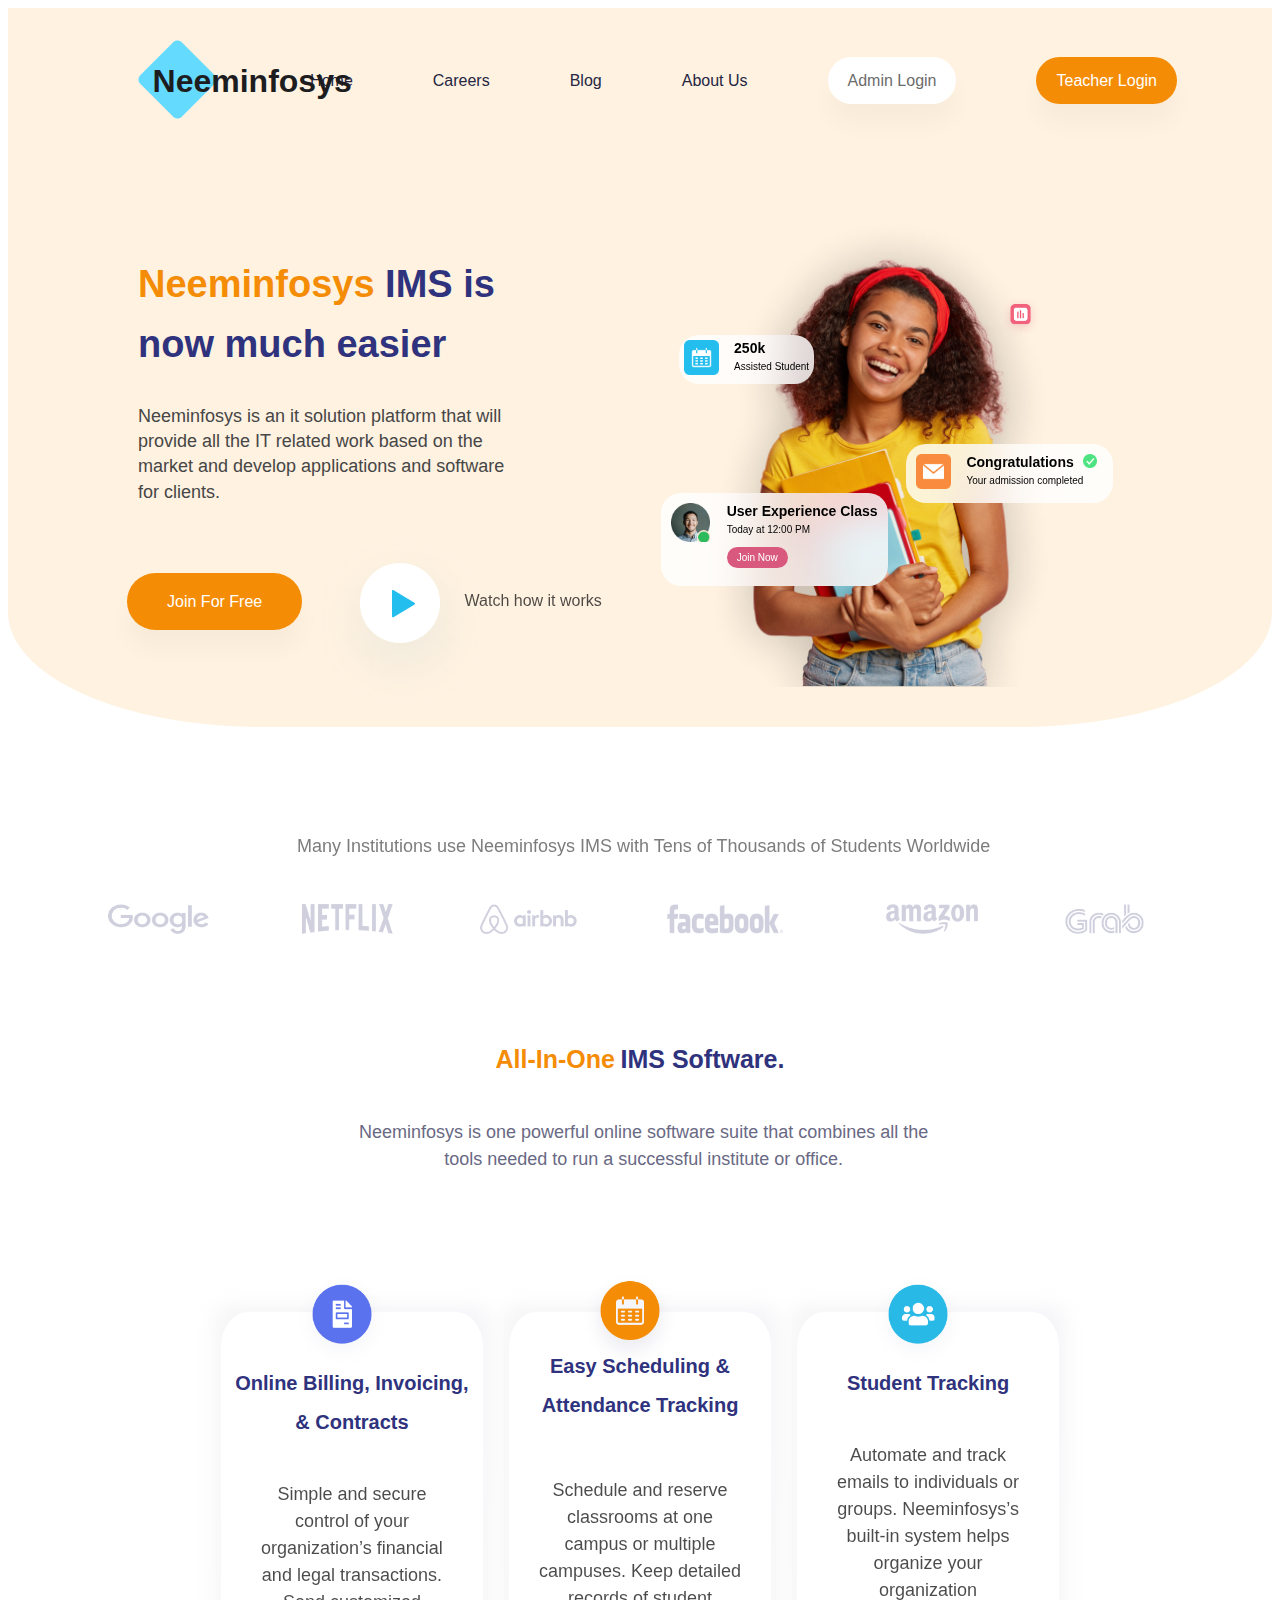
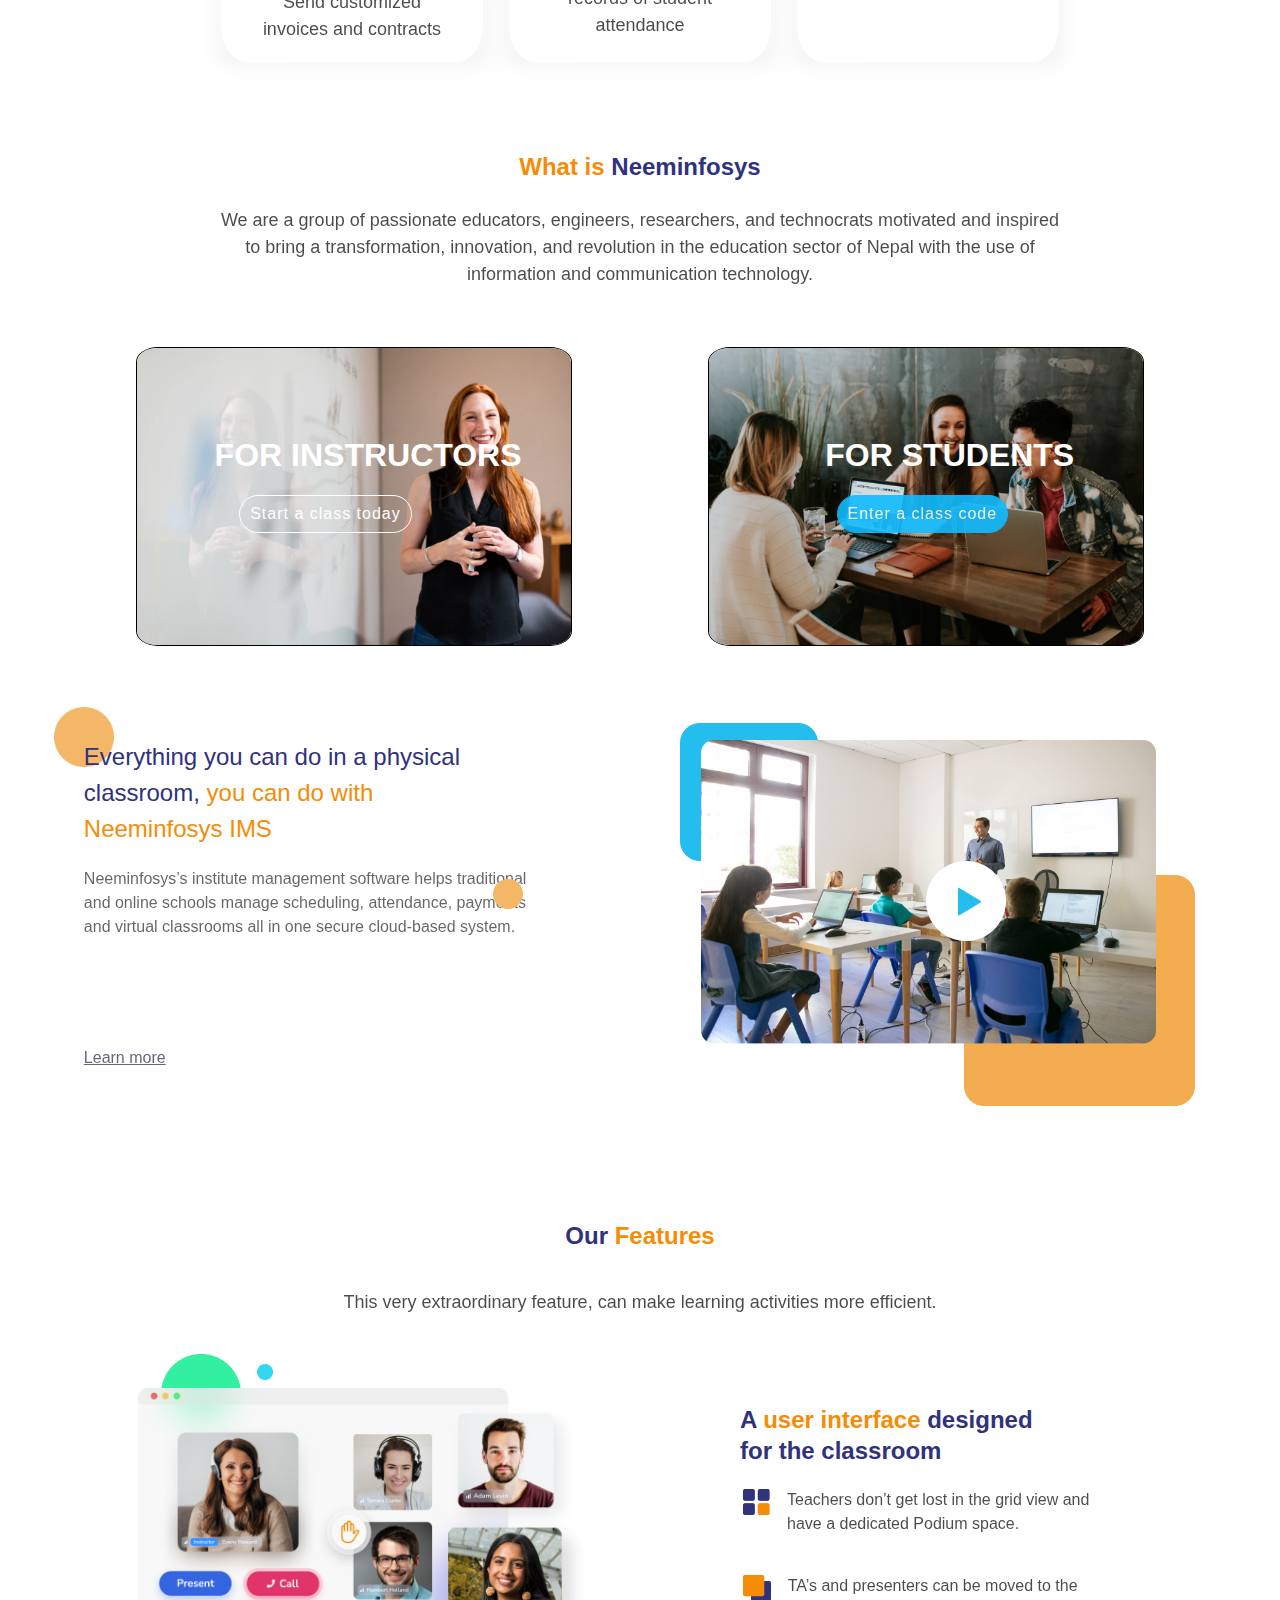
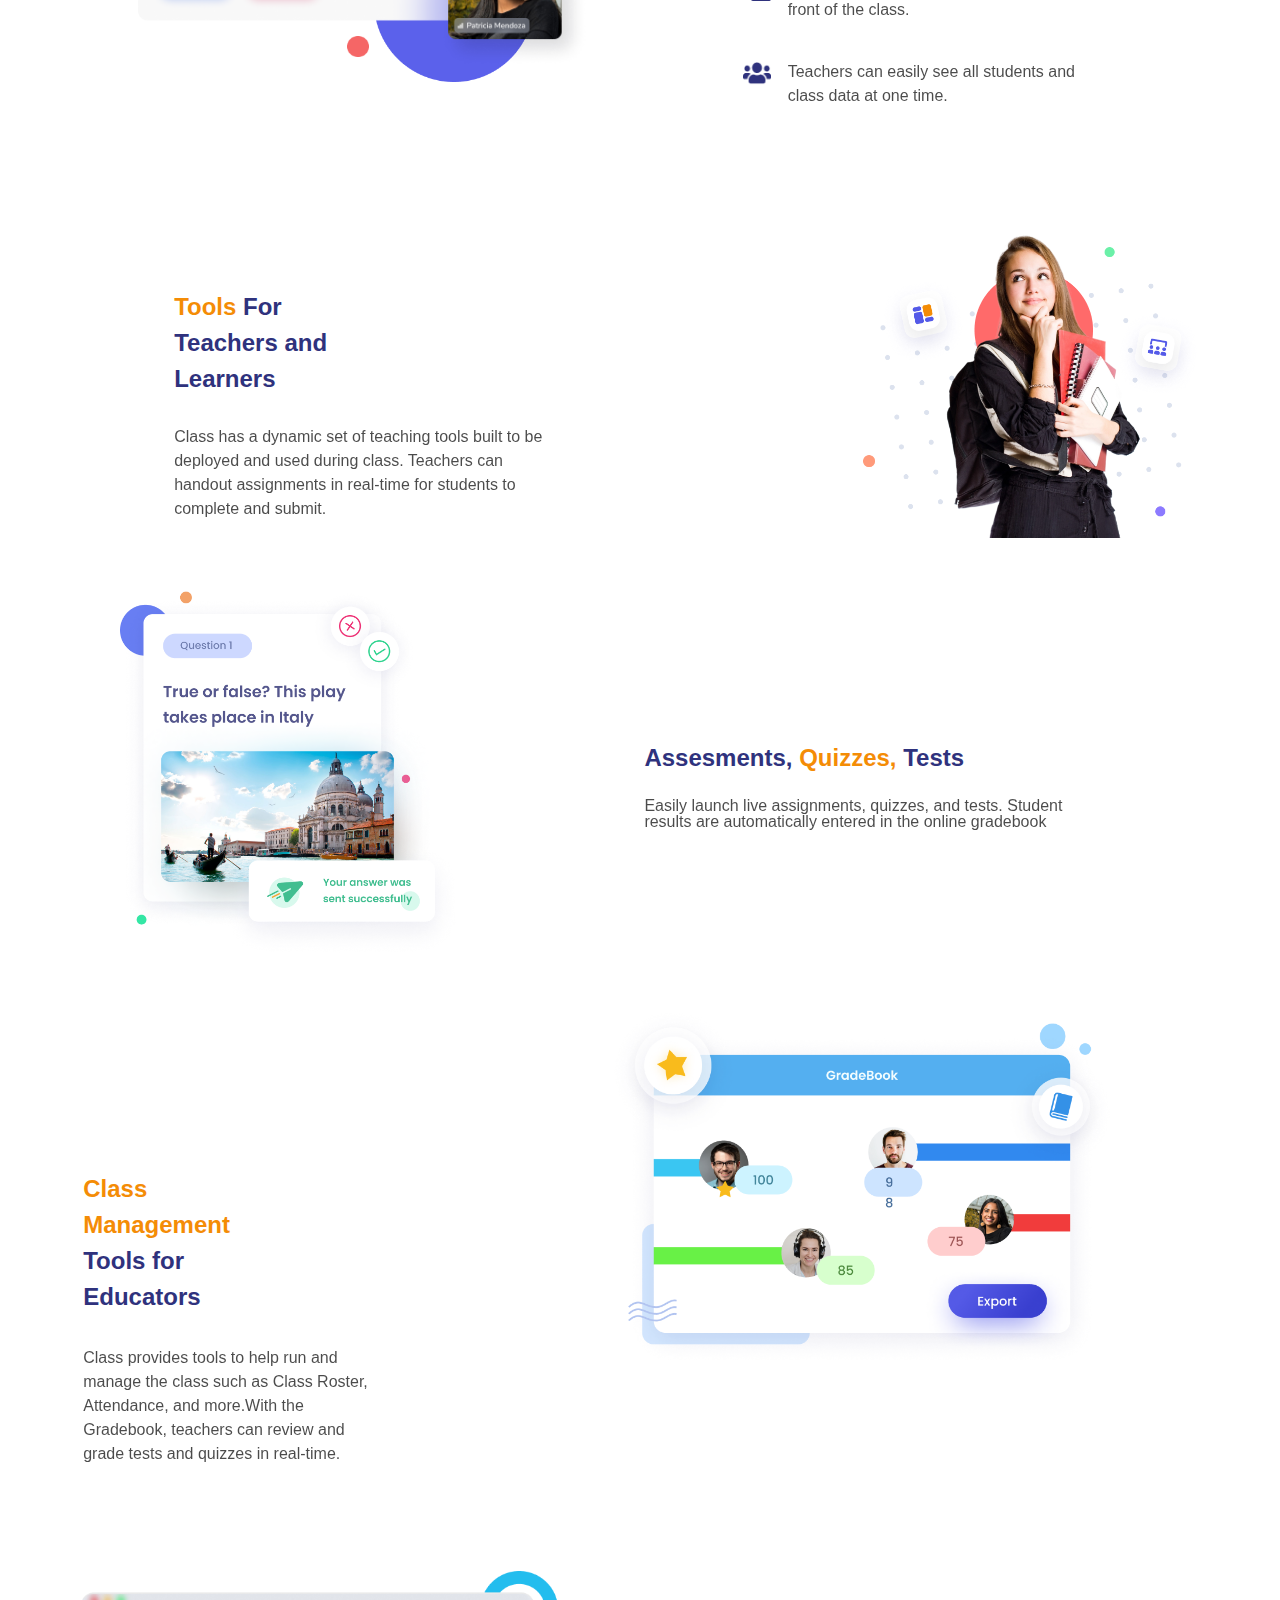
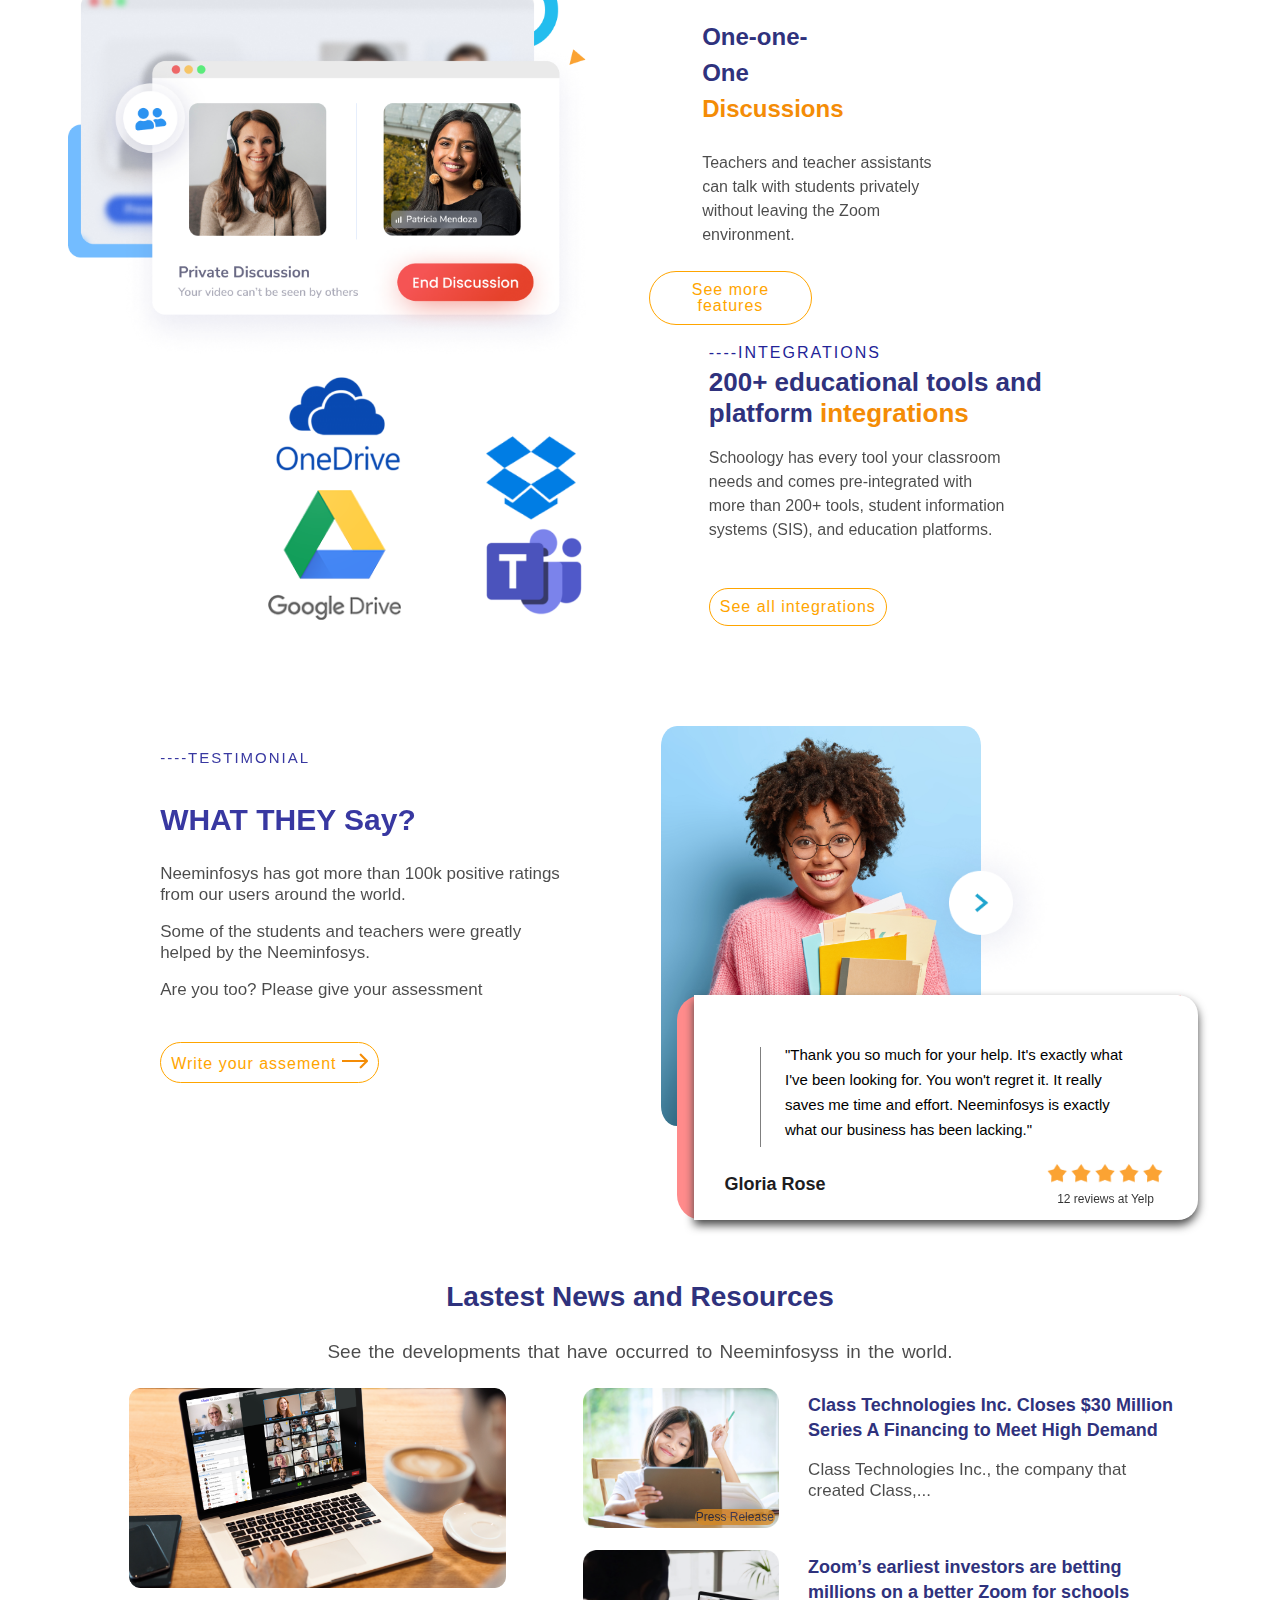
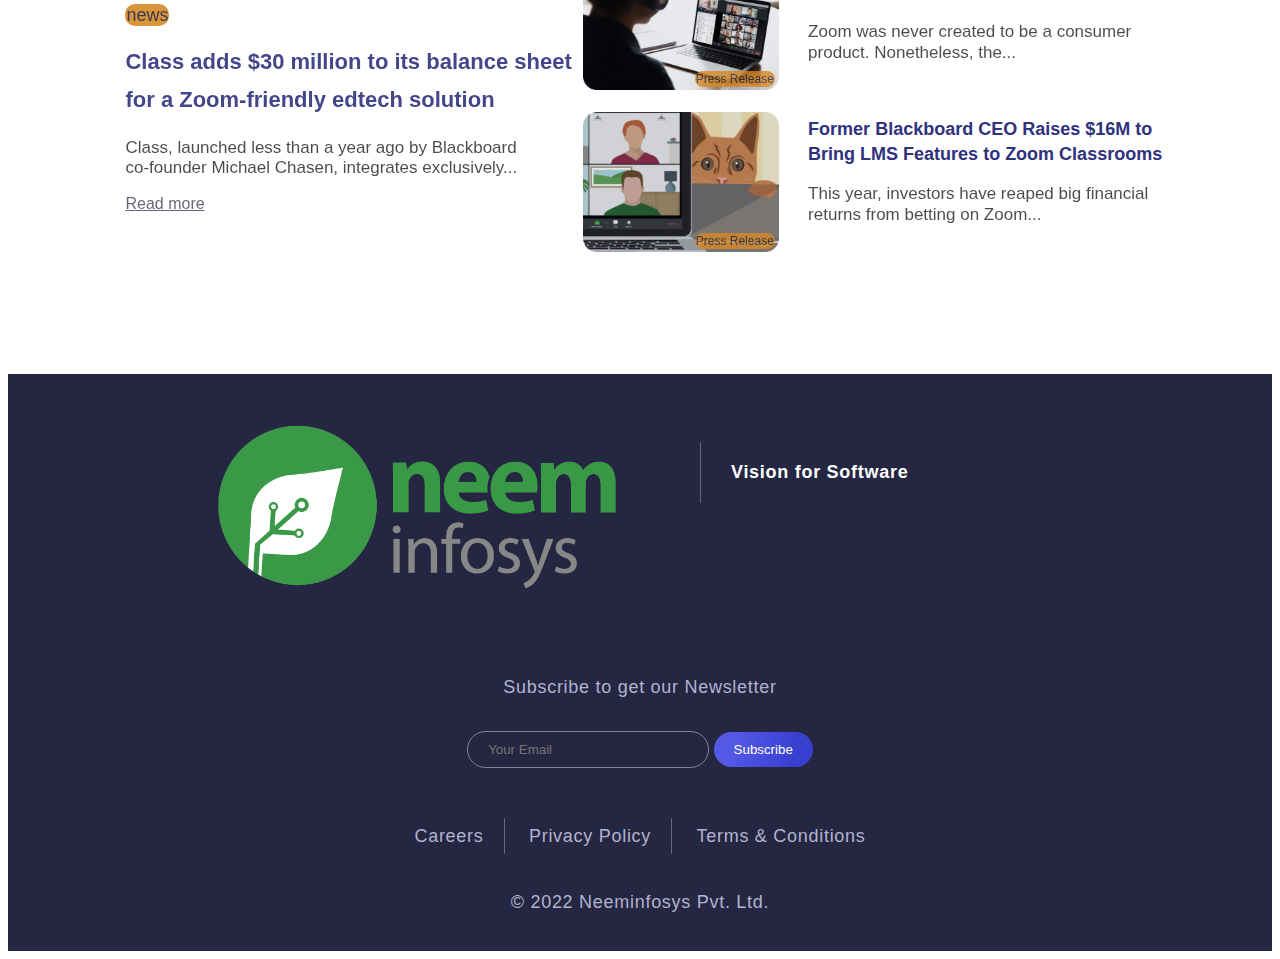
<file: index.html>
<!DOCTYPE html>
<html lang="en">
<head>
    <meta charset="UTF-8">
    <meta name="viewport" content="width=device-width, initial-scale=1, shrink-to-fit=no">
    <title>Neem Infosys - A Leading IT Company in Mahendranagar Nepal</title>
    <link rel="stylesheet" href="style.css">
    <link rel="stylesheet" href="responsive.css">
    <link rel="icon" href="https://i.postimg.cc/zD6Fr1Wt/neem-icon.png" type="image/png" sizes="10x5" />
    <link rel="stylesheet" href="https://cdnjs.cloudflare.com/ajax/libs/font-awesome/6.4.2/css/all.min.css">

</head>
<!-- oncontextmenu="return false;"" -->
<body >
  
<header class="header">
    <div class="container">
        <div class="navigation-bar">
          <div class="hamburger-nav">
        <div class="logo">
            <img class="img1" src="assets/Polygon1.png" alt="logo_for_neeminfosys">
            <h2 class="title_logo">Neeminfosys</h2>
        </div>
        <div class="hamburger-div" id="hamburgerDiv">
          <div class="hamburger"></div>
          <div class="hamburger"></div>
          <div class="hamburger"></div>
        </div>
        <div class="nav-close close-menu display-close" id="closeMenu">
          <div class=" close-line close-1"></div>
          <div class="close-line close-2"></div>
        </div>
        </div>
        <nav class="nav-bar nav" id="navBar">
            <ul class="nav_list responsive-nav__list">
                <li class="nav_item">
                    <a  class="nav_link"  href="#Home">Home</a>
                </li>
                <li class="nav_item">
                    <a  class="nav_link"  href="#Careers">Careers</a>
                </li>
                <li class="nav_item">
                    <a   class="nav_link" href="#Blog">Blog</a>
                </li class="nav_item">
                <li  class="nav_item">
                    <a  class="nav_link"  href="#About">About Us</a>
                </li>
                <li class="nav_item">
                    <a   class="nav_link btn" href="https://ims.neeminfosys.com/ims-panel/admin/dashboard">Admin Login</a>
                  </li>
                  <li class="nav_item">
                    <a   class="nav_link btn btn-orange"  href="https://ims.neeminfosys.com/ims-panel/teacher/dashboard">Teacher Login</a>
                  </li>

            </ul>
        </nav>
    </div>
    </div>
</header>


<!-- Hero section -->
<div class="background" id="Home">
    <div class="container">
        <section id="section1 " class="hero">
            <div class="hero_info">
                <h1 class="title_hero">
                  <span class="orange">Neeminfosys</span> <span class="blue">IMS is </span>
                  <span class="blue">now  much easier</span>
                </h1>
                <p class="paragraph_hero">
                    Neeminfosys is an it solution platform that will
                    provide all the IT related work based on the market 
                     and develop applications and software for clients.
                  </p>
                  <div class="buttons-div">
                    <div class="join">
                      <a class="btn btn-orange join-btn" href="#">Join For Free</a>
                    </div>
                    <div class="card1">
                      <img class="play-img" src="assets/play.png" alt="play icon" />
                    </div>
                    <div class="video_des">
                      <p>Watch how it works</p>
                    </div>
                  </div>
                </div>
                <div class="main-div">
                  <div class="img-div">
                    <img class="girl" src="assets/girl-lovely.png" alt="girl-image" />
                     <div class="card-divs">
                      <div class="card1_div">
                        <img class="card-img" src="assets/calendar.png" alt="calendar" />
                      </div>
                      <div class="card-information">
                        <p class="card-info">250k</p>
                        <small class="card-small-info">Assisted Student</small>
                      </div>
                     </div>

                     <div class="card-small-2">
                      <div class="img-card-small-2">
                        <img class="card-img" src="assets/onilne.png" alt="online" />
                      </div>
                      <div class="card-information">
                        <p class="card-info">User Experience Class</p>
                        <small class="card-small-info">Today at 12:00 PM</small>
                        <div class="card-btn-div">
                          <a class="card-btn" href="#">Join Now</a>
                        </div>
                      </div>
                    </div>

                    <div class="card-small-3">
                      <div class="img-card-small-3">
                        <img class="card-img" src="assets/message.png" alt="message" />
                      </div>
                      <div class="card-information">
                        <p class="card-info">Congratulations</p>
                        <small class="card-small-info">Your admission completed</small>
                      </div>
                      <div class="img-tick-div">
                        <img class="img-tick" src="assets/tick.png" alt="tick" />
                      </div>
                    </div>
                    <div class="stats-img-div">
                      <img class="img-stats" src="assets/stats.png" alt="stats" />
                    </div>
                  </div>
                </div>
              </section>
            </div>
        
                  </div>
                </div>
        </section>
    </div>
</div>


<!-- company logo section  -->
<div class="container">
  <section class="companies">
  <h2 class="companies_heading">Many Institutions use Neeminfosys IMS with Tens of Thousands of Students Worldwide</h2>
  <div class="companies-logo">
  <div class="com"> <img class="img-company-logo" src="assets/google.png" alt="google" /></div>
  <div class="com"><img class="img-company-logo" src="assets/netflix.png" alt="netflix" /></div>
  <div class="com"><img class="img-company-logo" src="assets/airbnb.png" alt="airbnb" /></div>
  <div class="com"><img class="img-company-logo" src="assets/facebook.png" alt="facebook" /></div>
  <div class="com"><img class="img-company-logo" src="assets/amazon.png" alt="amazon" /></div>
  <div class="com"><img class="img-company-logo" src="assets/grab.png" alt="grab" /></div>
  </div>
  
  </section>
</div>

<!-- features section -->



<div class="container " id="Careers">
  <section class="features_section">
    <h1 class="feature_title ">
      <span class="orange  all-in-one-title ">All-In-One</span>
      <span class="blue all-in-one-title"> IMS Software.</span>
    </h1>
    <p class="feature_info">Neeminfosys is one powerful online software suite that combines all the<br>
      tools needed to run a successful institute or office.</p>
      <div class="features_cards">
        <div class="feature_card">
          <div class="feature_icon">
            <img class="features__img" src="assets/online-billing.png" alt="document" />
          </div>
          <h2 class=" blue feature_title">Online Billing, Invoicing, & Contracts</h2><br>
          <p class="feature_dis">Simple and secure control of your organization’s financial and legal transactions. Send customized invoices and contracts</p>
      </div>
      
      
      <div class="feature_card">
        <div class="feature_icon">
          <img class="features__img" src="assets/schedule.png" alt="document" />
        </div>
        <div class="fit-div">
          <h2 class=" blue feature_title">Easy Scheduling & Attendance Tracking</h2><br>
          <p class="feature_dis">Schedule and reserve classrooms at one campus or multiple campuses. Keep detailed records of student attendance</p>
        </div>
       
      </div>
      <div class="feature_card">
        <div class="feature_icon">
          <img class="features__img" src="assets/customer.png" alt="document" />
        </div>
        <h2 class=" blue feature_title">Student Tracking</h2><br>
        <p class="feature_dis">Automate and track emails to individuals or groups. Neeminfosys’s built-in system helps organize your organization</p>

      </div>

    </div>
  </section>
</div>



<!-- about neeminfosys -->


<div class="container" id="Blog">
  <section id="aboutUs" class="about">
   <h1 class="about_us_title">
    <span class="orange">What is</span>
      <span class="blue"> Neeminfosys </span>
   </h1>
   <p class="about_info">We are a group of passionate educators, engineers, researchers, and technocrats motivated and inspired <br> to bring a transformation, innovation, and revolution in the education sector of Nepal with the use of <br> information and communication technology.</p>
     <div class="image_container">

      <div class="about_images">
        <img src="assets/about1.png" alt="about_image1" class="images about1">
        <div class="text_in_image">
          <h1 class="first_text">FOR INSTRUCTORS</h1>
          <a  class="start_today" href="#">Start a class today</a>
        </div>
      </div>
     
     
      <div class="about_images">
        <img src="assets/about2.png" alt="about_image1" class="images about2">
        <div class="text_in_image">
          <h1 class="first_text second_text">FOR STUDENTS</h1>
          <a class="start_today sky_start_today" href="#">Enter a class code</a>
        
      </div>
     </div>
     </div>

     <div class="about_info1">
      <div class="about_info_part">
        <h2 class="about_info_title">
    
          <span class="blue">Everything you can do in a physical classroom,</span>
          <span class="orange"> you can do with Neeminfosys IMS</span>
          
        </h2>
        <div class="big-orange">
          <img src="assets/orange-circle.png" alt="ig-orange-circle" class="big-orange-circle">
           
        </div>
        <p class="about_info_para">Neeminfosys’s institute management software helps traditional and online schools manage scheduling, attendance, payments and virtual classrooms all in one secure cloud-based system.</p>
        <div class="small-orange">
          <img src="assets/small-orange.png" alt="small-orangle-circle" class="small-orangle-circle">
        </div>
        <a href="#" class="learn_more">Learn more</a>
      </div>

      <div class="about_info_part">
        
        
        <div class="blue_rectangle">
          <img src="assets/blue-rectangle.png" alt="" class="blue_rectangle_png">
         </div>
         <div class="play-image">
          <a href="#" class="play-link"><img src="assets/play.png" alt="" class="play_img_png"></a>
         </div>
         <div class="orange_Rectangle">
          <img src="assets/orange-rectangle.png" alt="" class="orange_rectangle_png">
         </div>
         <div class="main_image">
          
          <img src="assets/about3.png" alt="about image" class="main_img_png">

          

     
        </div>
        
        
        
      </div>
      
     </div>
    
  </section>

</div>


<!-- our features section -->




<div class="container" id="About">
  <section class="our_features">
    
    <h2 class="our_features_title">
    
      <span class="blue">Our</span>
      <span class="orange">  Features</span>
      
    </h2>
    <p class="paragraph_feature_title">This very extraordinary feature, can make learning activities more efficient.</p>
<div class="main-container">
  <div class="sub-container">
    <div class="sky_blue_circle">
      <img src="assets/small-blue-circle.png" alt="" class="sky_blue_circle_png">
    </div>
    <div class="green_circle">
      <img src="assets/green-small-cirlce.png" alt="" class="green_circle_png">
    </div>
    <img src="assets/Group 71.png" alt="" class="group_photo">
  
  <div class="blue_circle">
    <img src="assets/blue-circle.png" alt="" class="blue_circle_png">
  </div>
  <div class="pink_circle">
    <img src="assets/small-pink-circle.png" alt="" class="pink_circle_png">
  </div> 
</div>
  <div class="sub-container">
    <h2 class="title_ tit-user ">
    
      <span class="blue ">A</span> <span class="orange">  user interface </span> <span class="blue">designed for the</span>
      <span class="blue">classroom</span> 
     
    </h2>
     <div class="icons">
      <div class="icon_1">
        <img src="assets/feature-icon1.png" alt="" class="icon1_png">
        
      
      <p class="feature_text">Teachers don’t get lost in the grid view and have a dedicated Podium space.</p>
    </div>
      <div class="icon_1">
        <img src="assets/feature-icon2.png" alt="" class="icon1_png">
      
      <p class="feature_text">TA’s and presenters can be moved to the front of the class.</p>
      </div>
      <div class="icon_1">
        <img src="assets/feature-icon3.png" alt="" class="icon1_png">
      
      <p class="feature_text">Teachers can easily see all students and class data at one time.</p>
      </div>
     </div>
     
  </div>
</div>

<div class="features_divs">
<div class="feature_div12 ">
  <h1 class="feature_div_title feature-div-title1">
    <span class="orange">Tools </span>
      <span class="blue"> For Teachers and Learners</span>
   </h1>
   <p class="title_1">Class has a dynamic set of teaching tools built to be 
    deployed and used during class. Teachers can handout
     assignments in real-time for students to complete and submit.</p>
</div>
<div class="feature_div12">
   <div class="think-image"> 
     <img src="assets/girl-think.png" alt="" class="thinking-girl-png"> 
   </div> 
  
  
</div>

</div>

<div class="image-and-text">
  <div class="ture_or_false">
    <img src="assets/travel.png" alt="" class="true_or_false_png">
  </div>

  <div class="ture_or_false">
    <h1 class="feature_div_title Assesments_Quizzes_Testes_title">
      <span class="blue">Assesments, </span>
        <span class="orange">Quizzes,</span>
        <span class="blue">Tests</span>
     </h1>
     <p class="ass-qui-test">Easily launch live assignments, quizzes, and tests.  Student results are automatically entered in the online gradebook</p>
  </div>
  
</div>
<div class="management_tools">
  <div class="management">
    <h2 class="management_title">
      <span class="orange">Class Management </span>
        <span class="blue"> Tools for Educators</span>
     </h2>
     <p class="management_para mngt-para">Class provides tools to help run and manage the class such as Class Roster, Attendance, and more.With the Gradebook, teachers can review and grade tests and quizzes in real-time.</p>
  </div>
  <div class="management">
   <img src="assets/grade-book.png" alt="" class="gradebook_png">
  </div>
</div>

<div class="video_and_one_one">
  <div class="video_chat">
    <img src="assets/video-chat.png" alt="" class="video-chat-png">
  </div>
  <div class="video_chat">
    <h1 class="feature_div_title one-one-title">
      <span class="blue">One-one-One</span>
        <span class="orange"> Discussions</span>
     </h1>
     <p class="management_para one-one-discussion-para one-one-para">Teachers and teacher assistants can talk with students privately without leaving the Zoom environment.</p>
     
    </div>
    <div class="more_feature_button">
      <a href="#" class="see_more_feature_button seeMore">See more features</a>
    </div>
</div>



<div class="integration-and-educational">
  <div class="all-in-one">
    <div class="onedrive-drop-box">
      <div class="onedrive">
        <img src="assets/onedrive.png" alt="" class="onedrive_png">
      </div>
      <div class="drop-box">
        <img src="assets/drop-box.png" alt="" class="drop-box_png">
      </div>
      
    </div>
    <div class="googledrive-teams">
      <div class="googledrive">
        <img src="assets/google-drive.png" alt="" class="googledrive_png">
      </div>
      <div class="teams">
        <img src="assets/teams.png" alt="" class="teams_png">
      </div>
    </div>
    
  </div>
  <div class="all-in-one all--0ne">
    <h2 class="integrations_head">----INTEGRATIONS</h2>
    <h1 class="feature_div_title integration_title int-title">
      <span class="blue">200+ educational tools and<br> platform </span>
        <span class="orange"> integrations</span>
     </h1>
     <p class="management_para one-one-discussion-para integration-para">Schoology has every tool your classroom needs and comes pre-integrated with more than 200+ tools,  student information systems (SIS), and education platforms.</p>
     <div class="more_feature_button see-all-integrations-button">
      <a href="#" class="see_more_feature_button see-all-integrations">See all integrations</a>
    </div>
    </div>
  
</div>
  </section>
</div>

 <!-- Testimonial Section -->
<div class="container">
 <section classs="testimonials">
 <div class="testimonial-wrap">
  <div class="testimonial-info">
    <h2 class="testimonial-title">----TESTIMONIAL</h2>
    <h2 class="what-they-say">WHAT THEY Say?</h2>
    <p class="testimonial-para">Neeminfosys has got more than 100k positive ratings<br> from our users around the world.</p>
    <p class="testimonial-para">Some of the students and teachers were greatly<br> helped by the Neeminfosys.</p>
    <p class="testimonial-para">Are you too? Please give your assessment</p>
    <div class="assement-button">
      <a href="" class="assement_link see_more_feature_button">Write your assement <img class="arrow" src="assets/Arrow.png"></a>
    </div>
  </div>
  
  <div class="testimonial-info">
    <div class="smile-image">
      <img src="assets/smile.png" alt="" class="smile-png">
    </div>
    <div class="next">
      <img src="assets/next.png" alt="" class="next-png">
    </div>
    
    <div class="note-card">
      <div class="vertical-line"></div>
      <p class="testimonial-para testmoni-paragraph">"Thank you so much for your help. It's exactly what<br>I've been looking for. You won't regret it. It really <br>saves me time and effort. Neeminfosys is exactly <br>what our business has been lacking."</p>
      <h2 class="Gloria-Rose">Gloria Rose</h2>
      <img src="assets/five-star.png" alt="" class="rating-star">
      <p class="reviews">12 reviews at Yelp</p>
    </div>
    <div class="back-div"></div>
  </div>
 </div>
 </section>



 <!-- Lastest News and Resources section -->

 <div class="container">
  <section class="latest-news-and-resources">
    <h2 class="latest-news-title">
      <span class="blue">Lastest News and Resources </span>
      </h2>
      <p class="testimonial-para latest-news-para">See the developments that have occurred to Neeminfosyss in the world.</p><br><br>
      <div class="container-box">
        <div class="latest-news-box">
          <div class="laptop">
            <img src="assets/laptop.png" alt="" class="laptop-png">
          </div>
          <a href="#" class="news-link">news</a>
          <h2 class="blue heading-new">Class adds $30 million to its balance sheet<br> for a Zoom-friendly edtech solution</h2>
         <p class="testimonial-para news-para">Class, launched less than a year ago by Blackboard <br>co-founder Michael Chasen, integrates exclusively...</p>
         <a href="#" class="learn_more read_more">Read more</a>
        </div>
        
        <div class="latest-news-box">
          <div class="latest-news-and-head">
            <div class="new-news">
              <img src="assets/kid.png" alt="" class="children-with-tablet">
              <a href="#" class="press-release news-link">Press Release</a>
              </div>
              <div class="para-and-head">
                <h2 class="blue title_h2">Class Technologies Inc. Closes $30 Million <br>Series A Financing to Meet High Demand</h2>
             <p class="testimonial-para">Class Technologies Inc., the company that <br>created Class,...</p>

              </div>
              
            </div>  
            <div class="latest-news-and-head">
              <div class="new-news">
                <img src="assets/shadow.png" alt="" class="children-with-tablet">
                <a href="#" class="press-release news-link">Press Release</a>
                </div>
                <div class="para-and-head">
                  <h2 class="blue title_h2">Zoom’s earliest investors are betting <br>millions on a better Zoom for schools</h2>
               <p class="testimonial-para">Zoom was never created to be a consumer<br> product. Nonetheless, the...</p>
  
                </div>
                
              </div>  
              <div class="latest-news-and-head">
                <div class="new-news">
                  <img src="assets/cat.png" alt="" class="children-with-tablet">
                  <a href="#" class="press-release news-link">Press Release</a>
                  </div>
                  <div class="para-and-head">
                    <h2 class="blue title_h2">Former Blackboard CEO Raises $16M to<br> Bring LMS Features to Zoom Classrooms</h2>
                 <p class="testimonial-para">This year, investors have reaped big financial<br> returns from betting on Zoom...</p>
    
                  </div>
                  
                </div>  
            
          </div>
        </div>
      </div>
  </section>


 </div>

 <!-- footer Section -->

 <footer class="footer">
  <div class="container">
    <div class="footer-wrapper">
      <div class="footer__first">
        <div class="footer__img">
          <img class="footer__logo-img" src="assets/neem_infosys.png" alt="logo">
        </div>
        <div class="logo-info">
          <h3 class="logo-info-title"> Vision for Software</h3>
        </div>
      </div>

      <div class="footer__second">
        <h2 class="newsletter-title">Subscribe to get our Newsletter</h2>
        <form class=".form">
          <input class="input" type="text" placeholder="Your Email">
          <button class="subscibe-btn">Subscribe</button>
        </form>
      </div>
      <div class="footer__third">
        <a class="footer-link" href="#">Careers</a>
        <a class="footer-link" href="#">Privacy Policy</a>
        <a class="footer-link" href="#">Terms & Conditions</a>
        <div class="footer-end">
          <p class="footer-end-info">
            &copy; 2022 Neeminfosys Pvt. Ltd.
          </p>
        </div>
      </div>
    </div>
  </div>
</footer>
 <script src="script.js"></script>
</body>


</html>
</file>
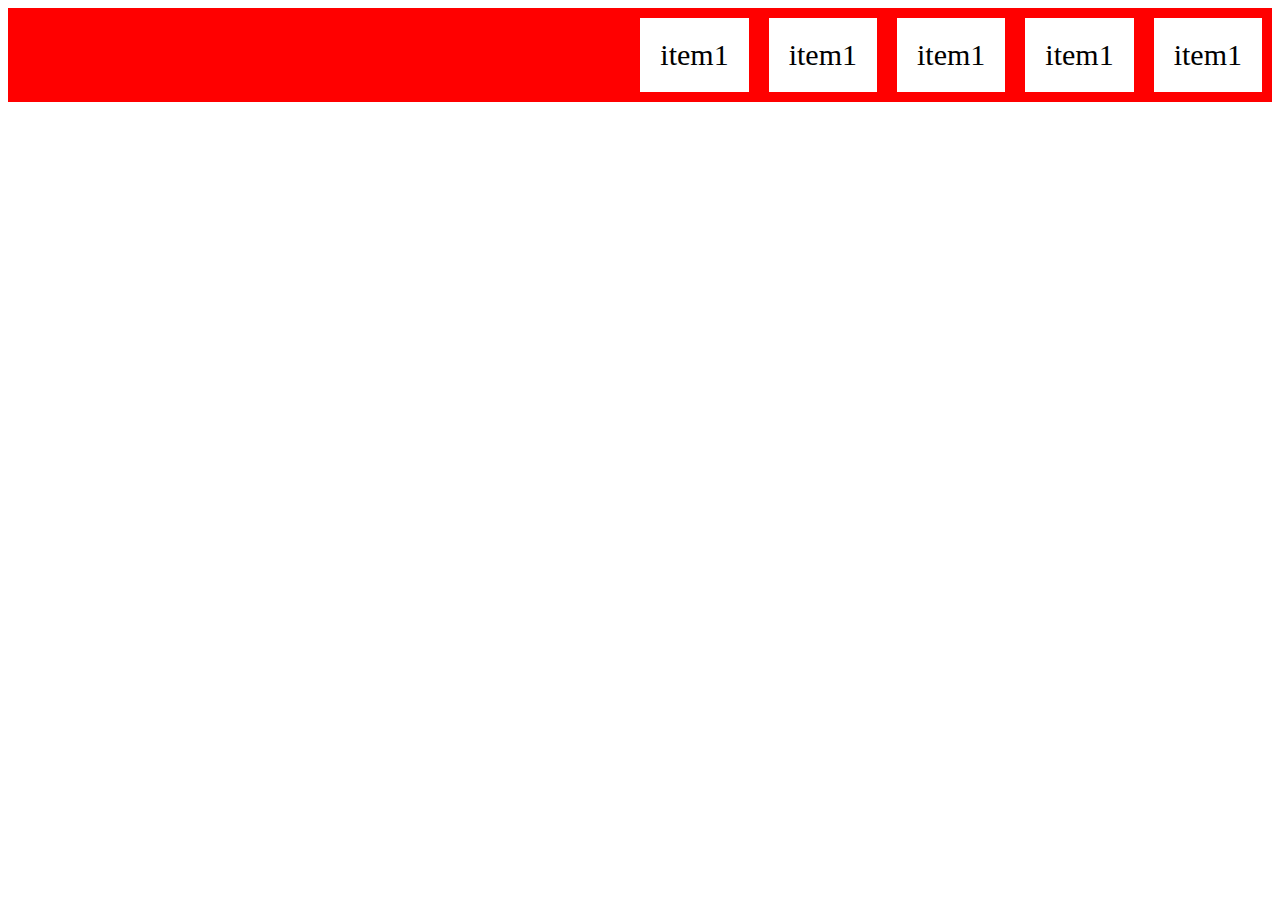
<file: ind.html>
<!DOCTYPE html>
<html lang="en">
<head>
    <meta charset="UTF-8">
    <meta name="viewport" content="width=device-width, initial-scale=1.0">
    <title>Document</title>
    <style>
     .flex-container{
        display:flex;
        background-color: red;
        flex-direction: row;
        justify-content: flex-end;
     }
     .flex-container  div {
  background-color:white;
  margin: 10px;
  padding: 20px;
  font-size: 30px;
}
    </style>
</head>
<body>
    <div class="flex-container">
        <div class="items">item1</div>
        <div class="items">item1</div>
        <div class="items">item1</div>
        <div class="items">item1</div>
        <div class="items">item1</div>
    </div>
</body>
</html>
</file>
<file: style.css>
:root{
  --main-color:blue;
}
header{
  background-color: #fff2e1;

 
  
}
/* .header {
    position: fixed;
    top: -80px; 
    left: 0;
    right: 0;
    background-color: #ffffff; 
    z-index: 100;
    box-shadow: 0px 0px 10px rgba(0, 0, 0, 0.1); 
    transition: top 0.3s ease-in-out; 
} */



/* sticky nav  bar */
/* .header {
  position: sticky;
  top: 0;
  z-index: 100;
  background-color:   #fff2e1;
} */


html {
    font-family: "Poppins", sans-serif;
    font-size: 16px;
  }
  h2 {
    font-weight:700;
    font-size: 30px;
    line-height: 177.9%;
    color: #1d1d1f;
    line-height: 38px;
  }
  ul,li,a {
    Weight:400;
    line-height: 16px;
    text-decoration: none;
    
    Color:#252641;
    font-size:16px;
  }
  
 
  .logo {
    position: relative;
    left:165%;
    
   
  }
  
  .title_logo {
    position: absolute;
   bottom:-10%;
    left:18%;
    font-size: 32px;
    line-height: 45px;
    font-weight: 600;
    
  }
  .navigation-bar{
    display: flex;
    justify-content: space-between;
    align-items: center;
    
    top: 0;
    z-index: 100;
   
  }
  .nav_list {
    display: flex;
    justify-content: flex-end;
    align-items: center;
    margin: 50px 0;
    padding: 15px;
    
  }
  ul{
    list-style:none;
  }
  .nav_link:hover {
    text-decoration: underline;
    /* color:rgb(42, 42, 196); */
  }
  .nav_item{
    margin-right: 80px;
    
    
  }
  .btn{
    background: #ffffff;
    box-shadow: 0px 20px 24px rgba(0, 0, 0, 0.03);
    border-radius: 100px;
    color: #6c6c6c;
    padding: 15px 20px;
  }
  .btn-orange{
    
    background-color: #f48c06;
  color: #ffffff;
  transition: 0.8 ease-in;
  }


  /* hero section styling */
  .hero{
    display: flex;
    justify-content: space-between;
  }
  
  .orange{
    color: #f48c06;
  }
  
  .blue {
    color: #2f327d;
  }
  .title_hero{
    line-height: 60px;
  margin-top: 100px;
    font-weight: 700;
  font-size: 38px;
  width: 70%;
  margin-left:130px;
  
  }
  .paragraph_hero{
    font-style: normal;
    font-weight: 400;
    font-size: 18px;
    line-height: 140%;
    color: #464646;
    margin-top: 30px;
    width: 70%;
    margin-left:130px;
    
  }

  .buttons-div{
    display:flex;
   flex-wrap: wrap;
   /* border:2px solid red; */
   position:relative;
   left:22%;
   
  
  }

 
  .card1{
    
   
   
   width: 30%;
   
  }
 
  .card1:hover{
    cursor:pointer;
  
  }
  
  

  .join {
  margin-top: 70px;
  
}

.join-btn {
  padding: 20px 40px;
 
}
.join-btn:hover{
  background-color: #d68924;
  
}
.hero_info {
  margin-top:0%;
  width: 50%; 
  
  /* border:2px solid yellow; */
}
.video_des{
  margin-top:50px;
  font-weight: 400;
  font-size: 16px;
  color:black;
  opacity: 70%;
  line-height: 24px;
  
}

.main-div{
  position:relative;
}
.img-div {
  /* border:2px solid green; */
  width: 85%;;
  position: relative;
  left:25%;
  top:7.4%;
  /* border: 2px solid red; */
  position:relative;
  left:50px;

}
.girl{
  
  height:50%;
  width:60%;
  margin-left:100px;
  
 
}
.card-divs{
 
  height:8%;
  display: flex;
  position: absolute;
  top: 28%;
  left: 13%;
  background: rgba(255, 255, 255, 0.8);
  backdrop-filter: blur(20px);
  border-radius: 20px;
  padding: 5px;

}
.card1_div{
  
 
}
.card-information {
/* position:relative;
 border: 2px solid red;
top: */
  
}

.card-info {
  font-weight: 700;
  font-size: 14px;
  margin:0;
  
}
.card-small-info {
  font-size: 10px;
  
 
}
.card-img {
  width: 70%;
  
}
.card-small-2 {
  
  display: flex;
  position: absolute;
  top: 60%;
  left: 10%;
  background: rgba(255, 255, 255, 0.8);
  backdrop-filter: blur(20px);
  border-radius: 20px;
  padding: 10px;
}
.card-btn-div {
  
  margin: 10px 0;
}

.card-btn {
  
  font-size: 10px;
  background: #d8587e;
  border-radius: 80px;
  padding: 5px 10px;
  color: #ffffff;
}
.card-small-3 {
  
  display: flex;
  position: absolute;
  top: 50%;
  left: 50%;
  background: rgba(255, 255, 255, 0.8);
  backdrop-filter: blur(20px);
  border-radius: 20px;
  padding: 10px;
}
.img-tick {
  width: 70%;
  
}
.stats-img-div {
  
  position: absolute;
  top: 20%;
  left: 65%;
 
max-width: 20%;
}

.img-stats {
  width: 35%;
  
}
.background{
 
  /* border: 2px solid red; */
  background-color: #fff2e1;
  /* position: relative; */
  margin-bottom: 100px;
  border-bottom-right-radius: 20%;
  border-bottom-left-radius: 20%;

}



/* companies logo section styling   */
.companies-logo{
  
  display: flex;
  justify-content: center;
  margin-top:3%;
  /* border: 2px solid red; */
 
}
.com{
  /* border: 2px solid green; */
  margin-left:2%;
  
 
}
.img-company-logo{
  
 width:60%;
 height: 80%;
 
}
.companies_heading{
  
   text-align:center;
   font-style: normal;
    font-weight: 500;
    font-size: 18px;
    line-height: 39px;
    color: #464646;
    margin-top: 30px;
    width: 80%;
    margin-left:130px;
    opacity: 70%;
}

/* styling features section */

.feature_title{
  font-size: 24px;
  text-align:center;
  margin-top:8%;
 
}
.all-in-one-title{
  font-size: 25px;
  font-weight: 700;
  line-height: 31px;
}
.feature_info{
  
  text-align:center;
  text-align:center;
  font-style: normal;
   font-weight: 400;
   font-size: 18px;
   line-height: 27px;
   
   margin-top: 30px;
   width: 80%;
   margin-left:130px;
   
   color:#696984;
}
.feature_info{
  margin-top:3%;
  
}

.features_cards{
  
  display: flex;
  justify-content: center;
  /* border: 2px solid yellow; */
  margin-top:10%;
}

.feature_card {
  
  position: relative;
  width: 20%;
  margin: 1%;
  background-color: rgb(255, 255, 255);
}

.feature_card::before {
  content: "";
  position: absolute;
  top: -10px;
  right: -10px;
  bottom: -10px;
  left: -10px;
  z-index: -1;
  background: linear-gradient(45deg, rgba(214, 207, 207, 0.5), rgba(198, 198, 214, 0.5));
  border-radius: 10px;
  opacity: 0.4;
  filter: blur(10px); 
}


.feature_card {
  
  border: 5px solid rgba(255, 255, 255, 0.5);
  border-bottom-right-radius: 10%;
  border-bottom-left-radius: 10%;
  border-top-left-radius: 10%;
  border-top-right-radius:10%;
}

.feature_icon{
  
  /* border:2px solid goldenrod; */
  position:relative;
  left:45%;
  margin:-20%;
  

}
.features__img{
  
  height:20%;
  width:30%;
}
.feature_title{
  
  position:relative;
  bottom:-5%;
  text-align:center;
  font-style: normal;
   font-weight: 600;
   font-size: 20px;  
   line-height: 39px;
   /* border:2px solid red; */
   
}
.feature_dis{
  
  text-align: center;
  position:relative;
  top:1%;
  left:10%;
  /* border:2px solid blue; */
  font-style: normal;
   font-weight: 400;
   font-size: 18px;
   line-height: 140%;
   width: 80%;
   text-align: center;
   opacity: 70%;
   line-height: 27px;
}
.about_us_title{
  text-align:center;
  margin-top:6%;
  font-size:24px;
  line-height: 31px;
  font-weight: 700;
}
.about_info{
  text-align:center;
  font-style: normal;
   font-weight: 400;
   font-size: 18px;
   line-height: 140%;
   margin-top: 2%;
   opacity: 70%;
}
.image_container{
  display: flex;
  /* border:2px solid red; */
  justify-content: center;
}
.about_images{
  position:relative;
  left:-4px;
  /* border: 2px solid red;; */
 
}
.images{
 
  height:72%;
  width:72%;
  position:relative;
  top:10%;
  border: 1px solid black;
  border-bottom-right-radius: 5%;
  border-bottom-left-radius: 5%;
  border-top-left-radius: 5%;
  border-top-right-radius:5%;

}
.about1{
  position: relative;
  left:17%;
}
.about2{
  position: relative;
  left:12%;
}
.text_in_image{
  position:relative;
  bottom:47%;
  left:30%;
 
  max-width: fit-content;
  
}
h1{
  color:white;
  
}
.start_today{
  position:relative;
  left:8%;
  display: inline-block;
  padding: 10px 10px; 
  color: white;
  text-decoration: none;
  border: 1px solid white; 
  letter-spacing: 1px;
  text-align: center;
  cursor: pointer;
  border-radius: 50px;
}
.sky_start_today{
  background: rgb(17, 188, 255);
  border:1px solid  rgb(17, 188, 255);
  opacity: 90%;
  position: relative;
  left:8%;
}
.second_text{
  position: relative;
  left:3.5%;
}
.about_info{
font-size:18px;
line-height: 27px;
font-weight: 400;
}
.about_info1{
  position: relative;
  display: flex;
  /* border: 2px solid green; */
  justify-content:center;
}
.about_info_part{
  /* border:2px solid yellow; */
max-width: fit-content;
}
.about_info_title{
  /* border:2px solid red; */
  font-size: 24px;
  position: relative;
  left: 10%;
  z-index: 5;
  text-align: left;
width:55%;
line-height: 36px;
font-weight: 500;
  
}
.big-orange{
  position: relative;
 bottom:40%;
 left:6%;

 
}
.big-orange-circle{
  height:9%;
  width:8%;
  opacity: 1;
  z-index: 1;
}

.about_info_para{
  position:relative;
  bottom:20%;
  left:10%;
  /* border: 2px solid black; */
  line-height:24px;
  opacity: 60%;
 
  width:60%
}
.small-orange{
  position: relative;
  left:64%;
  bottom:39%;
  
}
.small-orangle-circle{
  z-index: 1;
  opacity: 1;
}
.learn_more{
  position:relative;
  bottom:5%;
  left:10%;
  text-decoration: underline;
  opacity: 70%;
  
}
.about_info1{
display: flex;
justify-content: center;
/* border:2px solid red; */
 align-items: flex-start;
/* max-width: fit-content; */

}
.about_info_part{
  
  position:relative;
  max-width: 60%;
   height:400px;
  /* border:2px solid yellow ; */
 
 
    
  
}

.main_img_png{
 position: relative;
  width:90%;
  left:10%;
  /* top:550px; */

  /* border: 2px solid rgb(0, 89, 255); */
 
 
}
.main_image{
 /* width:max-content; */
  /* border:2px solid red; */
  position:relative;
  top:-140%;
  left:-23%;
  
  
  
}
.blue_rectangle{
  position:relative;
 top:1%;
 left:-17%;
 /* border:2px solid green; */
 max-width: max-content;
}

.play-image{
  position:relative;
  top:-10%;
  left:20%;
  opacity:1;
  z-index:1;
  max-width: max-content;
  /* border:2px solid green;
  */
}

.orange_Rectangle{
  position:relative;
 bottom:190px;
  left:39%;
 /* border: 2px solid red;; */
  max-width: max-content;
}
.orange_rectangle_png{
  /* border:2px solid maroon; */
}

/* our features section styling  */
.our_features_title{
  text-align:center;
  /* position: relative;
  top: 5rem; */
  margin-top:8%;
  font-size: 24px;
  line-height: 31px;
  font-weight: 700;
  
}
.tit-user{
  font-size:27px;
  line-height: 31px;
  font-weight:700;
  width:60%;
 
}
.paragraph_feature_title{
  text-align: center;
  line-height: 27px;
  opacity: 70%;
  z-index: 5;
  font-size: 18px;
  font-weight: 400;
  /* position: relative;
  top:5rem; */
  margin-top: 3%;;
  /* border:1px solid black; */
 
  
}
.main-container{
  display: flex;
  
  /* border:2px solid red; */
  
  justify-content: space-around;
 height: 10%;
  
}
.sub-container{
  /* border:2px solid green; */
 margin-top:4%;
  width:50%;
  height:400px;
  z-index:0;
  
  padding-left: 100px;
 
}
.group_photo{
  height:70%;
  width:85%;
  position:relative;
  bottom:100px;
  left:30px;
  /* border: 2px solid magenta; */

  
}
.green_circle{
  position:relative;
  left:10%;
  bottom:50px;
  
}
.green_circle_png{
  height:15%;
  width:15%;
  
}
.sky_blue_circle{
  position:relative;
  left:28%;
  bottom:20px;
}
.sky_blue_circle_png{
  height: 3%;width:3%;
}
.blue_circle{
position:relative;
left:50%;
top:-250px;
/* border:2px solid yellow; */
z-index: -1;
}
.blue_circle_png{
  height:10%;
  width:30%;
  object-fit:cover;

 
}
.pink_circle{
position:relative;
bottom:300px;
left:45%;
/* border:2px solid green; */
}
.pink_circle_png{
  height: 10%;
  width:4%;
  object-fit: contain;
}

.title_{
  font-size: 24px;
  
}
.icons{
  
  
  /* justify-content: space-between; */
  /* align-items: flex-end; */
  flex-wrap:wrap;
}
.icon_1{
  display: flex;
  
  padding: 3px;
  word-wrap: wrap;
  width:65%;
}
.feature_text{
  position:relative;
  bottom:17px;
  left:17px;
  font-size: 16px;
  line-height: 24px;
  font-weight: 400;
  opacity: 70%;

}
.icon1_png{
  width:8%;
 height:8%;
  object-fit:cover;
}     

.features_divs{
  

  position:relative;
  /* border:2px solid green; */
  display: flex;
  justify-content: space-around;
  
}
.feature_div_title{
  position: relative;
  left:18%;
  top:22%;
  font-size: 24px;
  line-height: 36px;
  font-weight: 700;
 
}
.feature-div-title1{
  width: 20%;
}
.feature_div12{

 /* object-fit: contain; */
  /* border:2px solid red; */
}
.thinking-girl-png{
  height: 400px;
  width: 100%;
  object-fit:contain;
 
}
.title_1{
  
  position: relative;
  left:18%;margin-top:5px;
  font-weight: 400;
   font-size: 16px;
   line-height: 24px;
   top:25%;
   opacity: 70%;
   width:40%;

}
.think-image{
  position: relative;
  right:20%;
}
.image-and-text{
  display:flex;
  /* border:2px solid green; */
  max-height: max-content;
 
  
}
.ass-qui-test{
  position: relative;
  left:10%;
  font-weight: 400;
   font-size: 16px;
   line-height: 16px;
   top:23%;
   opacity: 70%;
   width:60%;
   
}
.ture_or_false{
 
}
.true_or_false_png{
  height: 60%;
  width:100%;
  object-fit: contain;
  /* border:2px solid red; */
}
.Assesments_Quizzes_Testes_title{
  position:relative;
  left:10%;
  font-family:'Poppins', sans-serif ;
  /* border: 2px solid red; */
  max-width: fit-content;
}
.management_tools{
  display: flex;
  /* border:2px solid red; */
  /* height:350px; */
}
.management{
  /* border: 2px solid red; */
  position:relative;
  top:-200px;
}
.gradebook_png{
  
  width:100%;
  object-fit:contain;
  position:relative;
  left:-30%;
}
.management_title{
  position:relative;
  left:10%;
  top:40%;
  font-family:'Poppins', sans-serif ;
  font-size:24px;
  line-height:36px;
  width:20%;
  font-weight: 700;
}
.management_para{
  position: relative;
  left:10%;
 
 
  font-weight: 400;
   font-size: 16px;
   line-height: 24px;
   top:43%;
   opacity: 70%;
}
.mngt-para{
  width:40%;
}
.video_and_one_one{
  display: flex;
 justify-content: flex-end;

  
  
  
}
.video_chat{
margin-left:60px;

}
.video-chat-png{

  width: 100%;
  object-fit: cover;
}
.one-one-title{
  font-size: 24px;
  font-weight: 700;
position: relative;
top:8%;
left:10%;
width:30%;


}

.one-one-discussion-para{
  
  position: relative;
  top:10%;
 
  
}
.one-one-para{
  width:50%;
}
.more_feature_button{
  position: relative;
  top:300px;
  right:40%;
  
  /* border:2px solid green; */
 
}
.seeMore{
  width: 120%;
}
a.see_more_feature_button{
  display: inline-block;
  padding: 10px  10px; 
  text-decoration: none;
  border: 1px solid orange; 
  letter-spacing: 1px;
  text-align: center;
  cursor: pointer;
  border-radius: 40px;
  color:orange;
 
  
}
a.see_more_feature_button:hover{
  background:orange;
  color:white;
  transition: ease-in 0.3s;
}
.integration-and-educational{
  display:flex;
  justify-content: space-evenly;
  align-items: center;
}
.all-in-one{
  /* border:2px solid green; */
 
position: relative;
left:10%;


}
.all--0ne{
  width: 40%;;
}
.onedrive-drop-box{
  display: flex;
  justify-content: space-between;
}
.googledrive-teams{
  display: flex;
  
}

.onedrive_png{
height: 60%;
}
.drop-box_png{
  height:45%;
  position: relative;
  top:35%;
  right:10%;
}
.googledrive_png{
height:80%;
position: relative;
bottom:45%;
}
.teams_png{
  height:60%;
  position: relative;
  left:50%;
  bottom:25%;
}
.integrations_head{
  font-size: 16px;
  letter-spacing: 2px;
  color:rgb(35, 35, 151);
  font-weight:400;
 position: relative;
 line-height:22px;
 top:-75px;
 left:-10%;
}
.integration-para{
  /* border: 2px solid red; */
  width: 60%;
 position: relative;
 top:-90px;
 left:-10%;
 font-size:16px;
 line-height: 24px;
}
.integration_title{
  position:relative;
  top:-90px;
  left:-10%;
  font-size:25px;
}
.int-title{
  font-size:26px;
  line-height: 31px;
  font-weight:700;
}
.see-all-integrations-button{
  /* border:2px solid red; */
  position: relative;
  top:-40px;
 
}
.see-all-integrations{
  position: relative;
  top:-20px;
  left:30%;
}

/* Testimonial Section  styling */

.testimonial-wrap{
  display: flex;
 
  justify-content: center;
  
}
.testimonial-info{
  
  max-height:500px;
}
.testimonial-title{
  font-size: 15px;
  letter-spacing: 2px;
  color:rgb(35, 35, 151);
  font-weight:lighter;
 position: relative;
 opacity: 0.9;
 
}
.what-they-say{
  color:rgb(35, 35, 151);
  opacity: 0.9;
}
.testimonial-para{
 
 
  font-weight: 400;
   font-size: 17px;
   line-height: 120%;
   top:43%;
   opacity: 70%;
}
.assement-button{
  position: relative;
  top:5%;
 
}
.smile-image{
 
  height: 50%;
  width: 100%;
}
.smile-png{
  height:160%;
  max-width: fit-content;
  object-fit:contain;
  border-bottom-right-radius: 5%;
  border-bottom-left-radius: 5%;
  border-top-left-radius: 5%;
  border-top-right-radius:5%;
  position:relative;
  left:18%;
}
.next{
  position: relative;
  left:61%;
  bottom:30%;
  max-width: fit-content;
}
.next-png{
  height:5%;
  width:80%; 
}
.note-card{
  background-color: white;
  position: relative;
  bottom:32%;
  left:24%;
  height:45%;
  max-width:90%;
z-index:1;
  border-bottom-right-radius:20px;
  border-top-right-radius: 20px;
  
  box-shadow: 0px 5px 10px #464646;

 
}
.back-div{
  background-color: rgb(255, 139, 139);
  z-index:0;
  position: relative;
  top:-77%;
  left:21%;
  height:45%;
  max-width:90%;
  border-top-left-radius:25px;
  border-bottom-left-radius:25px;
}
.vertical-line{
  position: absolute;
  height:100px;
 left:13%;
  border-left:1px solid black;
  top: 23%;
  opacity: 0.5;
}
.testmoni-paragraph{
  position: relative;
  top:21%;
  left:18%;
  line-height: 25px;
  opacity: 1;
  font-size:15px;
  width: fit-content;
}
.Gloria-Rose{
  position:absolute;
  top: 69%;
  left:6%;
  font-size:18px;
}
.rating-star{
  position:absolute;
  left:70%;
  top:75%;
  height:9%
}
.reviews{
  position:absolute;
  left:72%;
  top:82%;
  font-size:12px;
  opacity:0.8;
}
.latest-news-title{
  text-align: center;
  font-size: 28px;
  font-weight: bold;
  position:relative;
  top:29px;
}
.latest-news-para{
  text-align: center;
  position: relative;
  top:30px;
  font-size:19px;
  word-spacing: 2px;

}
/* Lastest News and Resources section  styling */
.container-box{
  display:flex;
  /* border:2px solid red; */
  justify-content: center;
}
.latest-news-box{
  /* border:2px solid green; */
}
.laptop{
  height:10%;
  /* border:2px solid yellow; */

}
.laptop-png{
  height: 200px;width: 100%;object-fit:contain;
  border-bottom-right-radius: 5%;
  border-bottom-left-radius: 5%;
  border-top-left-radius: 5%;
  border-top-right-radius:5%;
}
.news-link{
  position: relative;
  top: 35%;
  left:7%;
  background-color: #d68924;
  border-radius: 10px;
  font-size: 18px;
  opacity: 0.9;
  transition: ease-in 0.9s;
  cursor: pointer;
  padding:1px;
}
.heading-new{
  position: relative;
  top:35%;
  left:7%;
  font-size:22px;
  opacity: 0.9;
}
.news-para{
  position:relative;
  top:35%;
  left:7%;

}
.read_more{
  position: relative;
  top:35%;
  left:7%;
}
.latest-news-and-head{
  display: flex;

}
.children-with-tablet{
  height:140px;
  width:100%;
  object-fit: contain;
}
.para-and-head{
 
  position:relative;
  left:-2%;
  top:-10px;
}
.title_h2{
  font-size:18px;
  line-height: 25px;
}
.press-release {
  position: relative;
  left:55%;
  top:-25px;
  font-size:12px;
  opacity: 0.8;

}
/* footer section styling  */

.footer {
  background: #252641;
  text-align: center;
  margin-top: 100px;
}

.footer__first {
  display: flex;
  margin-top: 50px;
}

.footer__second {
  margin-top: 50px;
}

.footer__third {
  margin-top: 50px;
}

.footer__logo-img {
  width: 80%;
}

.footer__img {
  padding: 0 30px;
}

.logo-info-title {
  font-weight: 600;
  font-size: 18px;
  letter-spacing: 0.04em;

  color: #ffffff;
  padding: 20px 30px;
  border-left: 1px solid #626381;
}

.newsletter-title {
  font-weight: 500;
  font-size: 18px;
  text-align: center;
  letter-spacing: 0.04em;
  color: #b2b3cf;
  padding: 10px;
}

.input {
  padding: 10px 20px;
  border: 1px solid #83839a;
  border-radius: 80px;
  color: #83839a;
  background: #252641;
  width: 200px;
}

.subscibe-btn {
  padding: 10px 20px;
  background: linear-gradient(105.5deg, #545ae7 19.57%, #393fcf 78.85%);
  border-radius: 60px;
  color: #ffffff;
  border: none;
}

.subscibe-btn:hover {
  background: linear-gradient(105.5deg, #15198b 15.57%, #26298b 70.5%);
  cursor: pointer;
}

.footer-link {
  display: inline-block;
  font-weight: 400;
  font-size: 18px;
  text-align: center;
  letter-spacing: 0.04em;
  color: #b2b3cf;
  padding: 10px 20px;
  border-right: 1px solid #626381;
}

.footer-link:hover {
  text-decoration: underline;
}

.footer-link:nth-child(3) {
  border-right: none;
}

.footer-end-info {
  font-weight: 400;
  font-size: 18px;
  text-align: center;
  letter-spacing: 0.04em;
  color: #b2b3cf;
  padding: 20px 0;
}

.footer-wrapper {
  display: flex;
  flex-direction: column;
  align-items: center;
}
.footer__img{
width: 50%;;
}
</file>
<file: responsive.css>
@media only screen and (max-width: 1200px) {
  .container {
    max-width: 100%;
    margin: auto;
    overflow: hidden;
  }

  .background{
    background-color: #fff2e1;
    border-bottom-right-radius: 0%;
  border-bottom-left-radius: 0%;
  }
  .logo
  {
   left:5%;
  }

  .title_logo{
    position: relative;
    left:15%;
    top:-85px;
  }
  .hamburger-div{
    max-width: fit-content;
    position: absolute;
     left:90%;
    top:5%; 
    box-shadow: 2px 2px 4px rgba(0, 0, 0, 0.2);
    cursor: pointer;
    /* margin: 40px 20px; */
   
  }
  .hamburger {
    width: 20px;
    height: 4px;
    background-color: black;
    margin: 4px 0;
    border-radius: 6px;
    
  }
  .hamburger-nav {
    width: 100%;
    display: flex;
    justify-content: space-between;
    flex-wrap: wrap;
  }
  .close-menu{
   /* border:2px solid green; */

   position: relative;
   top:55px;
   right:10px;
  }

  .display-close {
    display: none;
    
  }

  /* .close-1 {
    width: 30px;
    height: 3px;
    background-color: #db2020;
    border-radius: 4px;
    transform: rotate(50deg);
  }

  .close-2 {
    width: 30px;
    height: 3px;
    background-color:   #db2020;
    border-radius: 4px;
    transform: rotate(135deg);
  } */



   .close-1 {
    transform: rotate(45deg);
  }

  .close-2 {
    transform: rotate(-45deg);
  }
  .close-line {
    width: 100%;
    height: 3px;
    background-color: #db2020;
    border-radius: 4px;
    position: absolute;
    top: 5%;
    right:80px;
    transform-origin: center;
   
  }
  .nav-close {
    width: 30px;
    height: 30px;
    position: relative;
    cursor: pointer;
    transition: transform 0.2s ease-in-out;
  } 
  


  
  

  .navigation-bar {
    display: block;
  }
  .responsive-nav__list {
    display: flex;
    flex-direction: column;
  }

  .nav_item {
    margin: 50px 0;
  }

  .hero{
    display: flex;
    flex-direction: column;
  }

  .hero_info {
    width: 100%;
    order: 1;
    text-align: center;
  }
  .main-div {
    text-align: center;
    width: 100%;
  }

  .title_hero {
    width: 100%;
    
    position: relative;
    right:15%;
  }
  .img-div{
    width: 100%;
   
  }
  .girl{
    width: 100%;
    height: 100%;
    position: relative;
    right:17%;
  }

  .paragraph_hero {
    width: 90%;
   line-height:26px;
   margin-left:30px;
  }
  .buttons-div{
    /* border:2px solid red; */
   max-width:fit-content;
   display: flex;
    flex-direction: column;
    position: relative;
    left:42%;
  max-height: max-content;
  }
  .video_des{
    margin-top: -45%;
    visibility: hidden;
  }

  .play-img {
    display: inline-block;
    width: auto;
  }
 
  .card-divs{
    
    max-height: 45px;
  }
  .img-stats{
    width: 100%;
  }
  .card-small-3{
   /* border:2px solid green; */
   margin-left:150px;
  }
  .card-small-2{
    margin-top:10%;
    margin-left:-15%;
  }
  .features_cards{
   
    display: flex;
    flex-direction: column;
    
    align-items: center;
   flex-wrap: wrap;
   
   
    
  }
  .feature_card{
   width:90%;
   /* height:90%; */
   
 
   margin-bottom: 70px;
   border-radius: 20px;
   
  }
  .feature_info {
    padding: 20px 0;
    font-size: 20px;
  }
  .feature_icon {
    top:-80px;
    left: 40%;
    width:20%; 
    margin-left:-250px;
  }
 
  .features__img{
    width: 90%;
    height: auto;
   
    
    margin-top: 200px;
    margin-left:260px;
    
  }
  .feature_title{
    font-size:23px;
    font-weight: bold;
    margin-top: 93px;
  }
  .image_container{
    flex-wrap: wrap;
    flex-direction: column;
    align-items: center;
    
  }
  .about_images{
    margin: 20px 0;
   overflow: visible;
   width:90%;
  
  
  }
  .images{
    width: 90%;
   

  }
  .about1{
   
    margin-left:-11.2%;
  }
  .about2{
   
    margin-top: -10%;;
    margin-left:-7%;
  }
.first_text{
  
  position: relative;
  top:-400px;
  
 

}
.start_today{
  position: relative;
  top:-400px;
}
.about_info1{
  /* border: 2px solid red; */
  flex-direction: column;
  justify-content: center;
  align-items: center;
  flex-wrap: wrap;
  
  text-align: center;
}
.about_info_part{

width:100%;

 
 
}
.feature_dis{
  font-size: 20px;
}
.about_info_title{
  width: 150%;
  
 margin-left:-100px;
 
  position:relative;
  left:5%;
}
.about_info_para{
  width:150%;
  position:relative;
  left:-25%;
  top:-3%;
  font-size: 20px;
  line-height:26px;
}
.about_info{
  font-size: 20px;
}
.big-orange{
 position:relative;
 left:-45%;
 top:-60px;
}
.big-orange-circle{
  height:40px;
  width: 40px;
}
.small-orange{
  position:relative;
  left:45%;
 
}
.small-orangle-circle{
  height:20px;
  width:20px;
}
.learn_more{
position: relative;
left:1%;
top:5%;
}
.blue_rectangle {
visibility: hidden;


}
.orange_Rectangle{
 visibility: hidden;
}
.main_image{
width:100%;
position:relative;
/* top:-1000px; */

top:-165%;
left:-5vh;



}
.main_img_png{ 
  width: 100%;
 
 
 
}
.play-image{
  visibility: hidden;
}
.play_img_png{
  width: 90%;
  
}
.main-container{
 
  display: flex;
  flex-direction: column;
  justify-content: center;
  align-items: center;
}
.sky_blue_circle{
  display: none;
}
.green_circle{
  display:none;
}
.blue_circle{
  display: none;
}
.pink_circle{
  display: none;
}
.sub-container{
  width:90%;
  
}
.group_photo{
width:auto;
height:auto;
  /* margin-left: -5%;
  margin-top:20%; */
  position: relative;
  top:-2%;
  left:-5%;
  
}
.title_{

font-size:25px;
position: relative;
top:15%;
}
.features_divs{
  flex-direction: column;
  align-items: center;
  justify-content: center;
}
.feature_div12 {
  width: 100%;
  margin-top: 30px;
 
}
.icons{
 
  display: flex;
  flex-direction: column;
  position: relative;
  top:20%;
}
.icon_1{
  width:50%;
}
.feature_text{
  
  width:800px;
  
}
.feature_div_title{
  margin-left: 15%;
}
.feature-div-title1{
  width:90%;
}
.title_1{
  width: 90%;
  line-height:26px;
  margin-left: -10%;
}
.think-image{
  width:90%;
  margin-left: 25%;
}
.image-and-text{
  flex-direction: column;
 align-items: center;
 
}
  .ture_or_false{
    width:80%;
  }
  .true_or_false_png{
    width: 90%;
    margin-left:10%;
  }
  .Assesments_Quizzes_Testes_title{
    margin-top:10px;
  }
  .ass-qui-test{
    width: 100%;
    margin-left: -10%;
    line-height:26px;
    font-size:20px;
    
  }
 .management_tools{
  /* border: 2px solid red;; */
width:90%;
flex-direction: column;

 }
.gradebook_png{
  width: 90%;
  margin-top:-25%;
 margin-left: 37%;
}
.management{
  /* border:2px solid green; */
  margin-top: 30%;
}
.management_title{
  margin-top:10%;
margin-left:20%;
width:90%;

}
.management_para{
  width: 90%;
}
.video_and_one_one{
  flex-direction: column-reverse;
}

.one-one-title{
margin-left:10%;
width:90%;
}
.one-one-para{
 margin-left:6%;
  width: 80%;
  
}
.see_more_feature_button{
 visibility: hidden;

}
.integration-and-educational{
  flex-direction: column;
 
  
}

.integrations_head{
  margin-top:30%;
  margin-left:20%;
}
.integration-para{
 
  margin-left: -50%;
  width:200%;
 
}
.int-title{
  margin-left:10%;
}


.testimonials{
  justify-content: space-around;


}
.testimonial-wrap{
 overflow: visible;
 
 /* border:2px solid magenta; */
}


.smile-png{
  margin-left: 10;
  width: 90%;
  /* border: 2px solid green; */

}
.testimonial-info{
  width:90%;
 
  /* border:2px solid red; */
}

 .note-card{
  display: none;
 }
.back-div{
  opacity: 0;
}
.next{
  visibility: hidden;
}
.container-box{
  flex-direction: column;
  justify-content: center;
  align-items: center;
}
.read_more{
  visibility: hidden;
}
.footer_vertical_line{
  visibility: hidden;
}
.copyright{
  margin-top:-9%;
}
footer{
  background-color: #447094;
}

}
@media only screen and (max-width: 576px) {
 .play-img{
  width: 100%;
 
 }
 .img-tick-div{
  display: none;;
 }
.main-div{
  margin-left: -90px;
}
.card-small-2 {
  top: 50%;
  left: 30%;
}
.card-small-3{
  display: none;
}
.stats-img-div{
  left:80%;
}
.title_hero{
  font-size: 25px;
  left:-30%;
  width: 90%;
  
}
.paragraph_hero{
  width:90%;
  left:-30%;
  
}
.buttons-div{
  flex-direction: row;
}
.join{
  margin-top: 15%;
  margin-left:-17%;
}
.card1{
 visibility: hidden;

}
.hamburger-div{
 margin-top: 10px;
 
}
.close-line{
  top:-3px;
  right:-3px;
  background-color: black;
  
}
.companies_heading{
 margin-left:7%;
 margin-top:1%;
 width: 90%;
}

.feature_info{
  margin-left:7%;

}
.first_text{
  top:-150px;
  font-size:20px;
}
.start_today{
  padding:5px;
  top:-145px;
}
.about_info_title{
 
  width: 150%;
  text-align: center;
  margin-left:-30%;
}
.about_info_para{
  width: 160%;
  
  margin-left: -3%;
  margin-top: -20px;
}
.big-orange{
  top:-220px;
 
}

.blue_rectangle{
 visibility: hidden;
}
.main_image{
 
  width:150%;
  position: absolute;
top:25%;
left:-34%;

}
.main_img_png{
  width: 90%;
  margin-right:120%;
  
}
.play-image{
  /* border: 2px solid green ; */
  visibility: visible;
 position: absolute;
 top:40%;
 left:30%;
 width: 40%;

}
.play_img_png{
  width:90%;
  
}
.group_photo{
  width:90%;
}
.title_{
  top:-40%;
  left:-10%;
  width:100%;

}
.icons{
  top:-25%;
  padding:10px;
  left:-10%;
  font-size: 20px;
}
.paragraph_feature_title{
  font-size: 20px;
}
.feature_div_title{
  width:90%;
  position:relative;
  left:1%;
  top:-40px;
}
.feature-div-title1{
  margin-left:10%;
}
.title_1{
  font-size: 20px;
  width: 90%;
  
  
}
.icon_1{
  width:90%;
}

.Assesments_Quizzes_Testes_title{
  margin-top: 10%;
  margin-left:2px;
}
.management_tools{
  flex-flow: column;
  justify-content: center;
  align-items: center;
}
.management{
  margin-top:55%;
}
.management_title{
  margin-left:6px;
  width:90%;
}
.mngt-para{
  font-size: 20px;
  width:90%;
}
.ass-qui-test{
  font-size: 20px;
  

  margin-left:-10%;
}
.gradebook_png{
  width: 90%;
  margin-top:-40%;
}
.one-one-title{
  margin-left: -3%;
  
 
}
.one-one-para{
  font-size: 20px;
  margin-left:-13%;
  
}
.all--0ne{
  margin-left:-20%;
}
.int-title{
  width:250%;
  /* border:2px solid red; */
  margin-left:-60%;
 
}
.integration-para{
  margin-top:80%;
  font-size:20px;
  margin-left:-25%;
}
.testimonial-wrap{
  flex-direction: column;
}
.testimonial-title{
  margin-left:25%;
}
.what-they-say{
  margin-left: 25%;
}
.testimonial-para{
  margin-left: 10%;
}
.smile-image{
  margin-left:-9%;
}
.latest-news-para{
  margin-right:12%;
}
.news-para{
  
  width:90%;
  margin-left:-5%;
  text-align: center;
}
.heading-new{
  width:90%;
 
}
.title_h2{
  margin-left:15px;
}
.logo-and-vision{
  /* flex-direction: column; */
  width:90%;
}
.feature_icon {
  top:-180px;
  left: 40%;
  width:30%; 
  margin-left:-280px;
}

.features__img{
  width: 90%;
  height: auto;
 
  
  margin-top: 200px;
  margin-left:260px;
  
}
.feature_text{
 
  
}
























}
</file>
